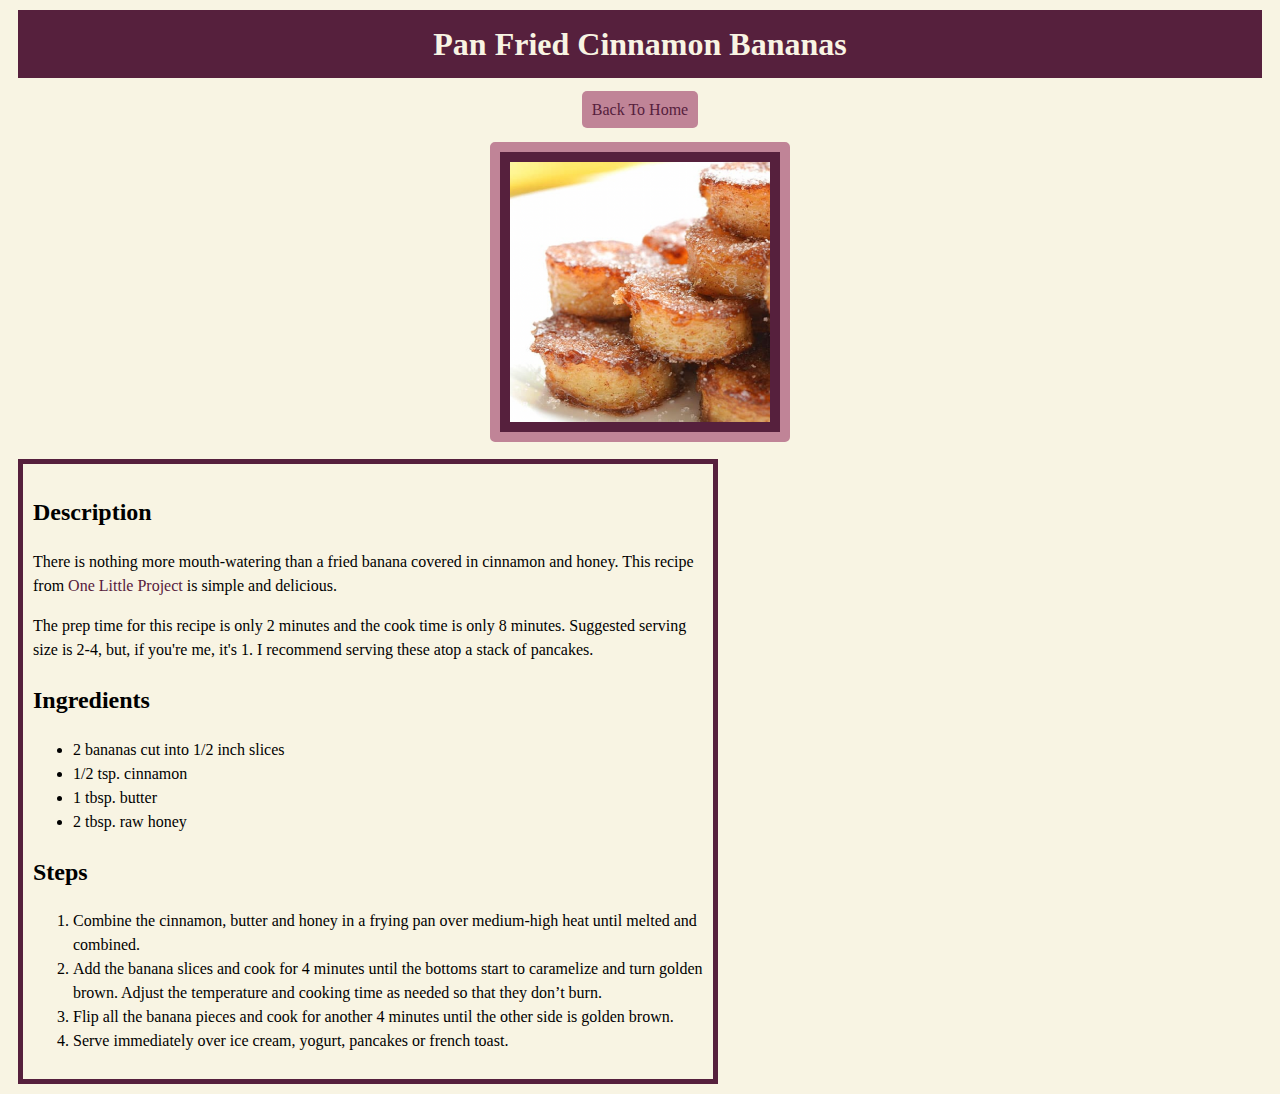
<file: recipes/bananas.html>
<!DOCTYPE html>
<html lang="en">
    <head>
        <meta charset="UTF-8">
        <title>Cinnamon Bananas</title>
        <link rel="stylesheet" href="../styles.css">

    </head>

    <body>
        <h1>Pan Fried Cinnamon Bananas</h1>
        
        <div class="return-home-button">
            <a class="return-home-link" href="../index.html">Back To Home</a><br>
        </div>
        
        <div class="image-container">
            <img class="recipe-image" src="../images/Screen Shot 2025-04-14 at 9.35.45 AM.png" height="300px" width="300px" alt="An image of a stack of pan fried banana slices">
        </div>

        <div class="recipe-container">
            <h2>Description</h2>
            <p>There is nothing more mouth-watering than a fried banana covered in cinnamon and honey. This recipe from <a href="https://onelittleproject.com/pan-fried-cinnamon-bananas/" target="_blank" rel="noopener noreferrer">One Little Project</a> is simple and delicious.</p>
            <p>The prep time for this recipe is only 2 minutes and the cook time is only 8 minutes. Suggested serving size is 2-4, but, if you're me, it's 1. I recommend serving these atop a stack of pancakes.</p>

            
            <h2>Ingredients</h2>
            <div class="ingredients">
                    <ul>
                        <li>2 bananas cut into 1/2 inch slices</li>
                        <li>1/2 tsp. cinnamon</li>
                        <li>1 tbsp. butter</li>
                        <li>2 tbsp. raw honey</li>
                    </ul>
            </div>
            
            <h2>Steps</h2>
                <div class="steps">
                    <ol>
                        <li>Combine the cinnamon, butter and honey in a frying pan over medium-high heat until melted and combined.</li>
                        <li>Add the banana slices and cook for 4 minutes until the bottoms start to caramelize and turn golden brown. Adjust the temperature and cooking time as needed so that they don’t burn.</li>
                        <li>Flip all the banana pieces and cook for another 4 minutes until the other side is golden brown.</li>
                        <li>Serve immediately over ice cream, yogurt, pancakes or french toast.</li>
                    </ol>
                </div>
        </div>

    </body>
</file>
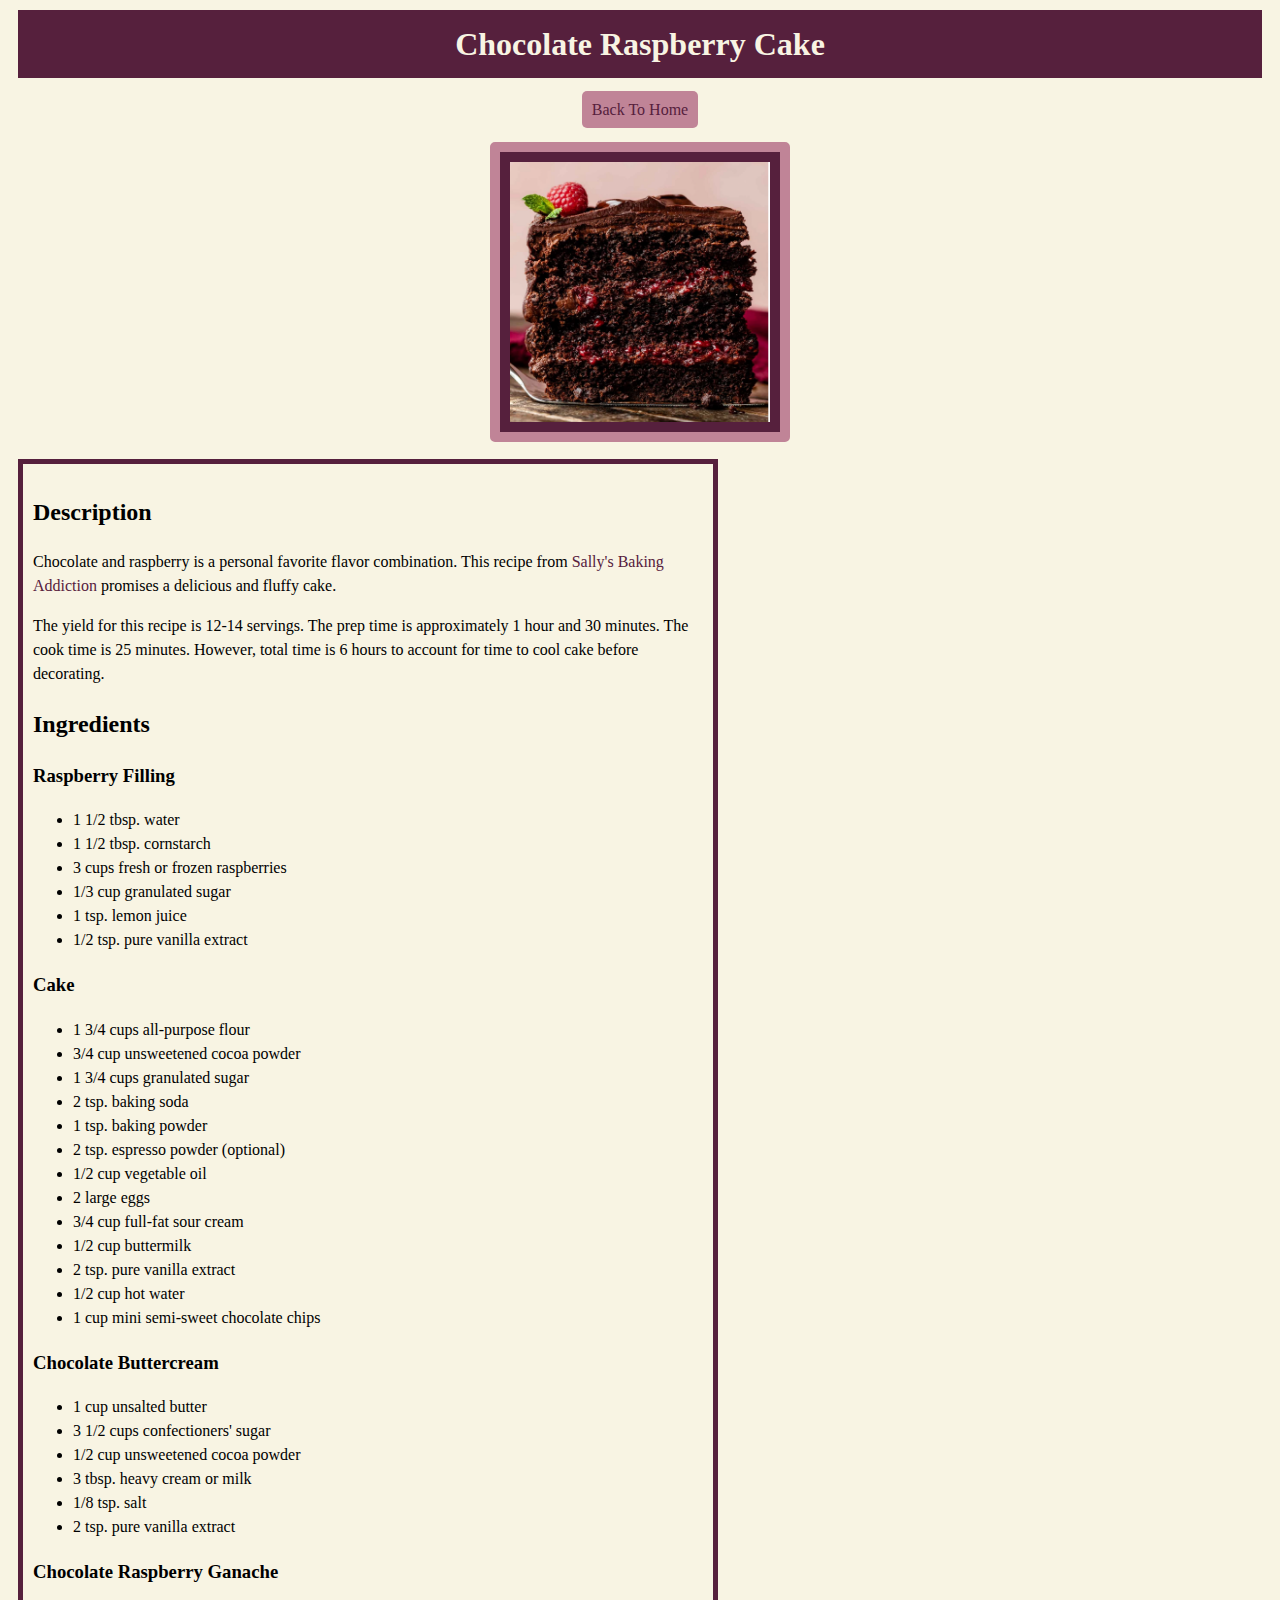
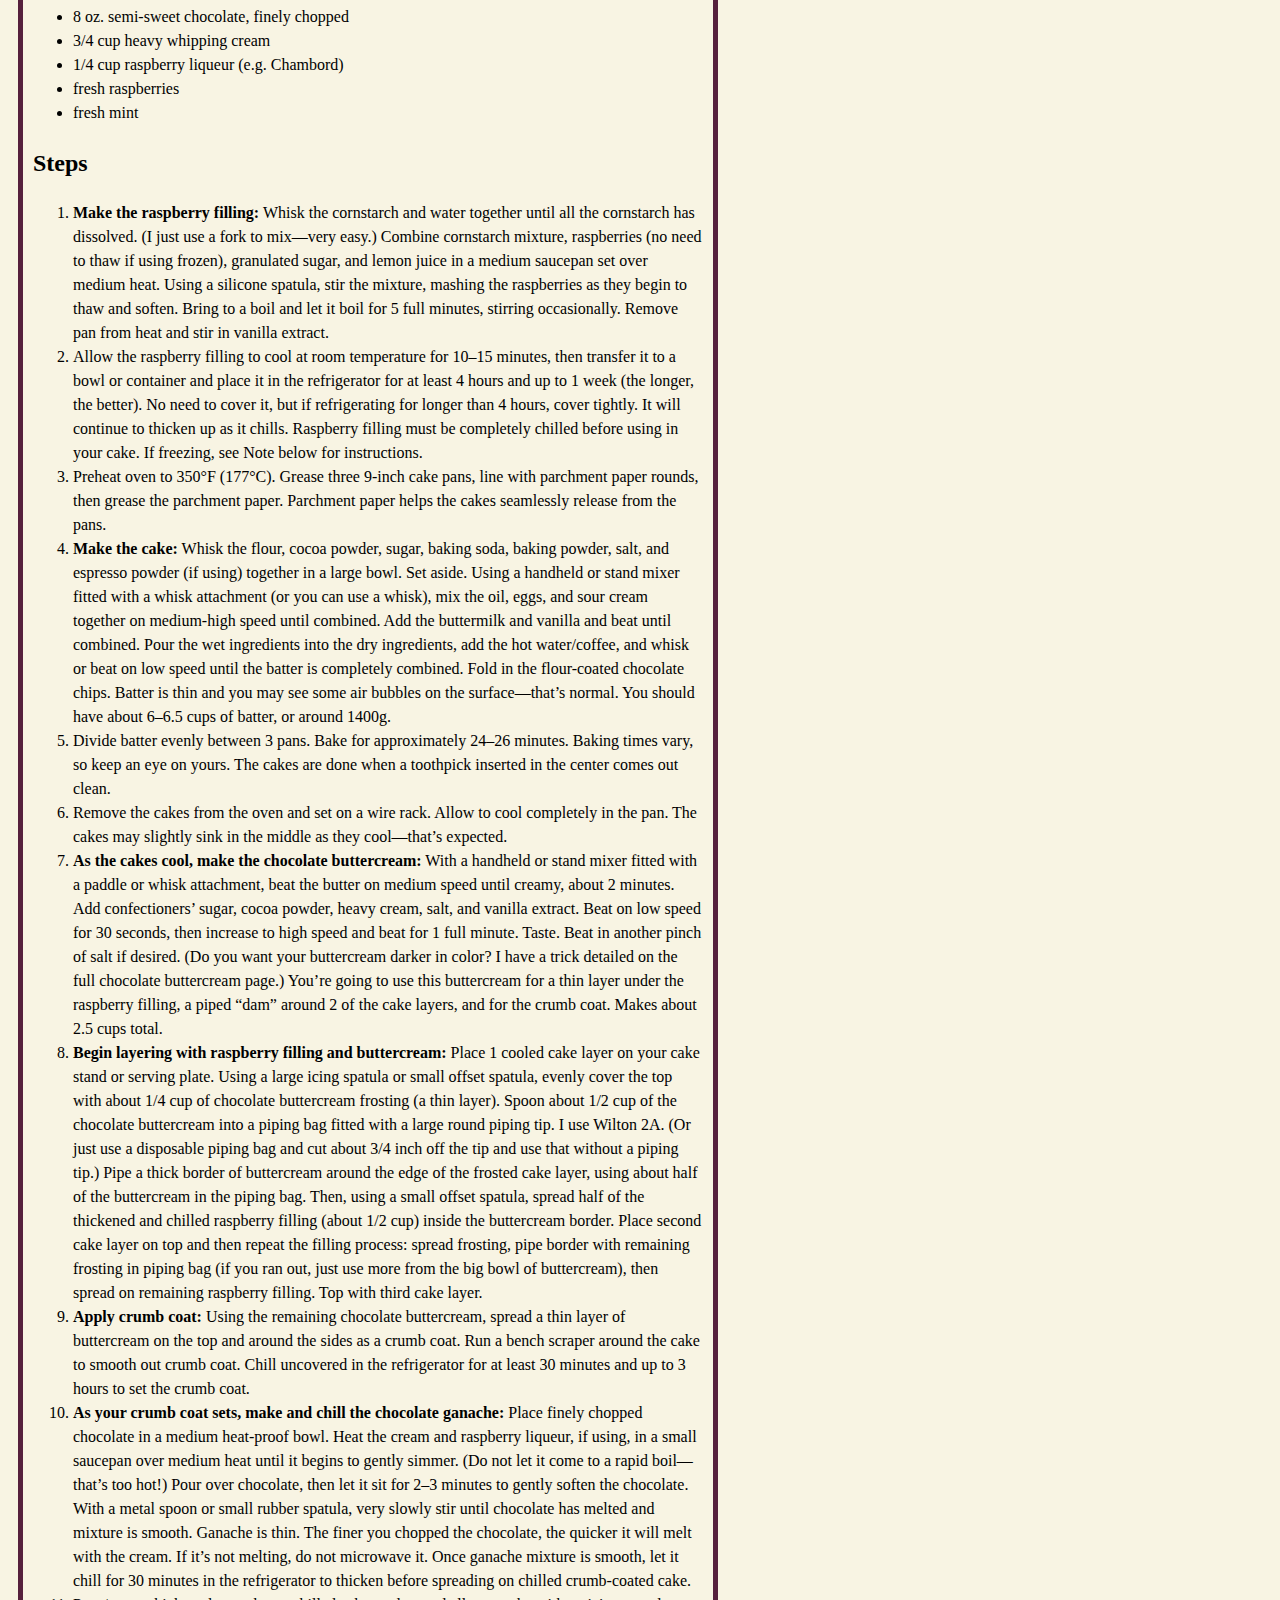
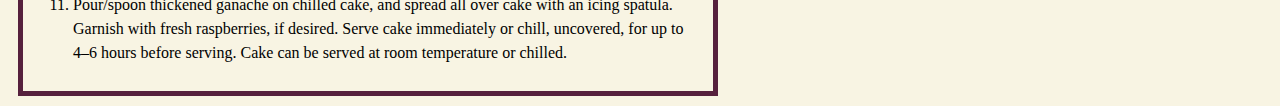
<file: recipes/cake.html>
<!DOCTYPE html>
<html lang="en">
    <head>
        <meta charset="UTF-8">
        <link rel="stylesheet" href="../styles.css">
        <title>Chocolate Raspberry Cake</title>
    </head>

    <body>
        <h1>Chocolate Raspberry Cake</h1>
        <div class="return-home-button">
            <a class="return-home-link" href="../index.html">Back To Home</a><br>
        </div>
        
        <div class="image-container">
            <img src="../images/Screen Shot 2025-04-14 at 8.11.25 AM.png" height="300px" width="300px" alt="An image of chocolate raspeberry cake slice">
        </div>
        
        <div class="recipe-container">
            <h2>Description</h2>
            <p>Chocolate and raspberry is a personal favorite flavor combination. This recipe from <a href="https://www.sallysbakingaddiction.com" target="_blank" rel="noopener noreferrer">Sally's Baking Addiction</a> promises a delicious and fluffy cake.</p>
            <p>The yield for this recipe is 12-14 servings. The prep time is approximately 1 hour and 30 minutes. The cook time is 25 minutes. However, total time is 6 hours to account for time to cool cake before decorating.</p>

            <h2>Ingredients</h2>
                <h3>Raspberry Filling</h3>
                    <ul>
                        <li>1 1/2 tbsp. water</li>
                        <li>1 1/2 tbsp. cornstarch</li>
                        <li>3 cups fresh or frozen raspberries</li>
                        <li>1/3 cup granulated sugar</li>
                        <li>1 tsp. lemon juice</li>
                        <li>1/2 tsp. pure vanilla extract</li>
                    </ul>
                <h3>Cake</h3>    
                    <ul>
                        <li>1 3/4 cups all-purpose flour</li>
                        <li>3/4 cup unsweetened cocoa powder</li>
                        <li>1 3/4 cups granulated sugar</li>
                        <li>2 tsp. baking soda</li>
                        <li>1 tsp. baking powder</li>
                        <li>2 tsp. espresso powder (optional)</li>
                        <li>1/2 cup vegetable oil</li>
                        <li>2 large eggs</li>
                        <li>3/4 cup full-fat sour cream</li>
                        <li>1/2 cup buttermilk</li>
                        <li>2 tsp. pure vanilla extract</li>
                        <li>1/2 cup hot water</li>
                        <li>1 cup mini semi-sweet chocolate chips</li>
                    </ul>
                <h3>Chocolate Buttercream</h3>
                    <ul>
                        <li>1 cup unsalted butter</li>
                        <li>3 1/2 cups confectioners' sugar</li>
                        <li>1/2 cup unsweetened cocoa powder</li>
                        <li>3 tbsp. heavy cream or milk</li>
                        <li>1/8 tsp. salt</li>
                        <li>2 tsp. pure vanilla extract</li>
                    </ul>
                <h3>Chocolate Raspberry Ganache</h3>
                    <ul>
                        <li>8 oz. semi-sweet chocolate, finely chopped</li>
                        <li>3/4 cup heavy whipping cream</li>
                        <li>1/4 cup raspberry liqueur (e.g. Chambord)</li>
                        <li>fresh raspberries</li>
                        <li>fresh mint</li>
                    </ul>
            
            <h2>Steps</h2>
                <ol>
                    <li><strong>Make the raspberry filling:</strong> Whisk the cornstarch and water together until all the cornstarch has dissolved. (I just use a fork to mix—very easy.) Combine cornstarch mixture, raspberries (no need to thaw if using frozen), granulated sugar, and lemon juice in a medium saucepan set over medium heat. Using a silicone spatula, stir the mixture, mashing the raspberries as they begin to thaw and soften. Bring to a boil and let it boil for 5 full minutes, stirring occasionally. Remove pan from heat and stir in vanilla extract.</li>
                    <li>Allow the raspberry filling to cool at room temperature for 10–15 minutes, then transfer it to a bowl or container and place it in the refrigerator for at least 4 hours and up to 1 week (the longer, the better). No need to cover it, but if refrigerating for longer than 4 hours, cover tightly. It will continue to thicken up as it chills. Raspberry filling must be completely chilled before using in your cake. If freezing, see Note below for instructions.</li>
                    <li>Preheat oven to 350°F (177°C). Grease three 9-inch cake pans, line with parchment paper rounds, then grease the parchment paper. Parchment paper helps the cakes seamlessly release from the pans.</li>
                    <li><strong>Make the cake:</strong> Whisk the flour, cocoa powder, sugar, baking soda, baking powder, salt, and espresso powder (if using) together in a large bowl. Set aside. Using a handheld or stand mixer fitted with a whisk attachment (or you can use a whisk), mix the oil, eggs, and sour cream together on medium-high speed until combined. Add the buttermilk and vanilla and beat until combined. Pour the wet ingredients into the dry ingredients, add the hot water/coffee, and whisk or beat on low speed until the batter is completely combined. Fold in the flour-coated chocolate chips. Batter is thin and you may see some air bubbles on the surface—that’s normal. You should have about 6–6.5 cups of batter, or around 1400g. </li>
                    <li>Divide batter evenly between 3 pans. Bake for approximately 24–26 minutes. Baking times vary, so keep an eye on yours. The cakes are done when a toothpick inserted in the center comes out clean.</li>
                    <li>Remove the cakes from the oven and set on a wire rack. Allow to cool completely in the pan. The cakes may slightly sink in the middle as they cool—that’s expected.</li>
                    <li><strong>As the cakes cool, make the chocolate buttercream:</strong> With a handheld or stand mixer fitted with a paddle or whisk attachment, beat the butter on medium speed until creamy, about 2 minutes. Add confectioners’ sugar, cocoa powder, heavy cream, salt, and vanilla extract. Beat on low speed for 30 seconds, then increase to high speed and beat for 1 full minute. Taste. Beat in another pinch of salt if desired. (Do you want your buttercream darker in color? I have a trick detailed on the full chocolate buttercream page.) You’re going to use this buttercream for a thin layer under the raspberry filling, a piped “dam” around 2 of the cake layers, and for the crumb coat. Makes about 2.5 cups total.</li>
                    <li><strong>Begin layering with raspberry filling and buttercream:</strong> Place 1 cooled cake layer on your cake stand or serving plate. Using a large icing spatula or small offset spatula, evenly cover the top with about 1/4 cup of chocolate buttercream frosting (a thin layer). Spoon about 1/2 cup of the chocolate buttercream into a piping bag fitted with a large round piping tip. I use Wilton 2A. (Or just use a disposable piping bag and cut about 3/4 inch off the tip and use that without a piping tip.) Pipe a thick border of buttercream around the edge of the frosted cake layer, using about half of the buttercream in the piping bag. Then, using a small offset spatula, spread half of the thickened and chilled raspberry filling (about 1/2 cup) inside the buttercream border. Place second cake layer on top and then repeat the filling process: spread frosting, pipe border with remaining frosting in piping bag (if you ran out, just use more from the big bowl of buttercream), then spread on remaining raspberry filling. Top with third cake layer.</li>
                    <li><strong>Apply crumb coat:</strong> Using the remaining chocolate buttercream, spread a thin layer of buttercream on the top and around the sides as a crumb coat. Run a bench scraper around the cake to smooth out crumb coat. Chill uncovered in the refrigerator for at least 30 minutes and up to 3 hours to set the crumb coat.</li>
                    <li><strong>As your crumb coat sets, make and chill the chocolate ganache:</strong> Place finely chopped chocolate in a medium heat-proof bowl. Heat the cream and raspberry liqueur, if using, in a small saucepan over medium heat until it begins to gently simmer. (Do not let it come to a rapid boil—that’s too hot!) Pour over chocolate, then let it sit for 2–3 minutes to gently soften the chocolate. With a metal spoon or small rubber spatula, very slowly stir until chocolate has melted and mixture is smooth. Ganache is thin. The finer you chopped the chocolate, the quicker it will melt with the cream. If it’s not melting, do not microwave it. Once ganache mixture is smooth, let it chill for 30 minutes in the refrigerator to thicken before spreading on chilled crumb-coated cake.</li>
                    <li>Pour/spoon thickened ganache on chilled cake, and spread all over cake with an icing spatula. Garnish with fresh raspberries, if desired. Serve cake immediately or chill, uncovered, for up to 4–6 hours before serving. Cake can be served at room temperature or chilled.</li>
                </ol>
        </div>
    </body>
</html>
</file>
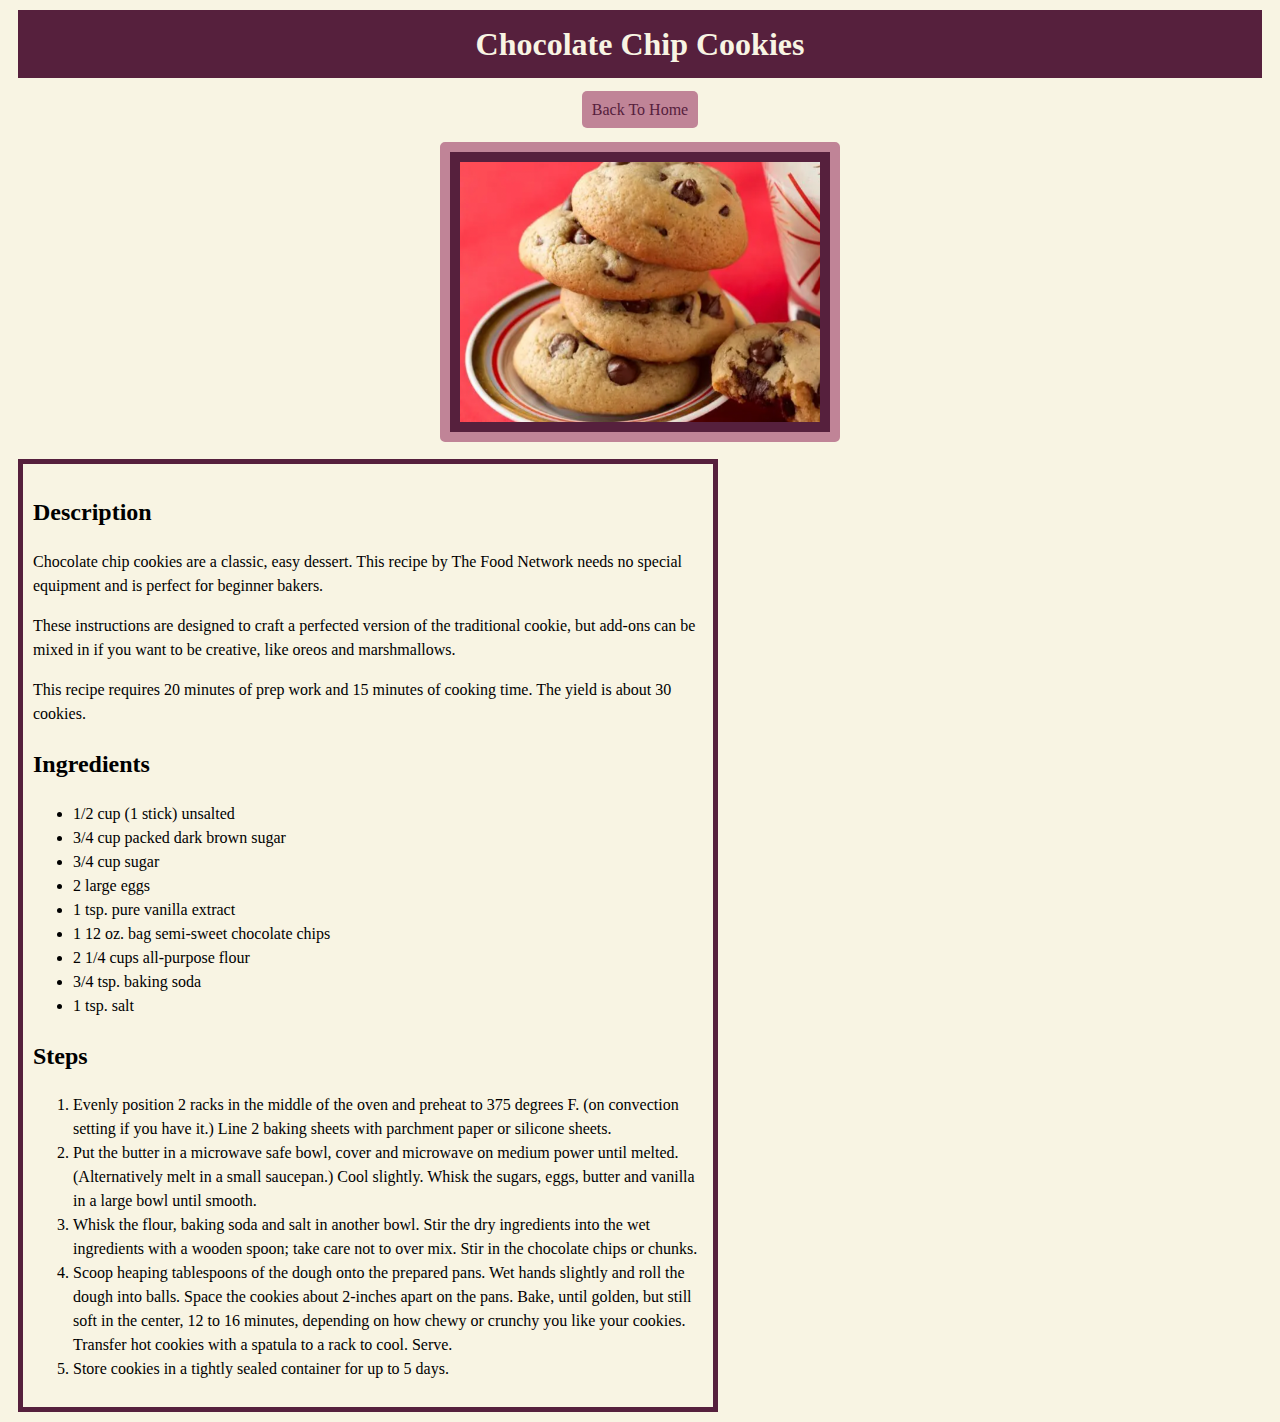
<file: recipes/cookies.html>
<!DOCTYPE html>
<html lang="en">
    <head>
        <meta charset="UTF-8">
        <link rel="stylesheet" href="../styles.css">
        <title>Chocolate Chip Cookies</title>
    </head>

    <body>
        <h1>Chocolate Chip Cookies</h1>
        <div class="return-home-button">
            <a class="return-home-link" href="../index.html">Back To Home</a><br>
        </div>

        <div class="image-container">
            <img src="../images/Screen Shot 2025-04-14 at 9.05.02 AM.png" width="400" height="300" alt="Chocolate chip cookies on a plate">
        </div>

        <div class="recipe-container">
            <h2>Description</h2>
                <p>Chocolate chip cookies are a classic, easy dessert. This recipe by The Food Network needs no special equipment and is perfect for beginner bakers.</p>
                <p>These instructions are designed to craft a perfected version of the traditional cookie, but add-ons can be mixed in if you want to be creative, like oreos and marshmallows.</p>
                <p>This recipe requires 20 minutes of prep work and 15 minutes of cooking time. The yield is about 30 cookies.</p>

            <h2>Ingredients</h2>
                <ul>
                    <li>1/2 cup (1 stick) unsalted</li>
                    <li>3/4 cup packed dark brown sugar</li>
                    <li>3/4 cup sugar</li>
                    <li>2 large eggs</li>
                    <li>1 tsp. pure vanilla extract</li>
                    <li>1 12 oz. bag semi-sweet chocolate chips</li>
                    <li>2 1/4 cups all-purpose flour</li>
                    <li>3/4 tsp. baking soda</li>
                    <li>1 tsp. salt</li>
                </ul>

            <h2>Steps</h2>
                <ol>
                    <li>Evenly position 2 racks in the middle of the oven and preheat to 375 degrees F. (on convection setting if you have it.) Line 2 baking sheets with parchment paper or silicone sheets.</li>
                    <li>Put the butter in a microwave safe bowl, cover and microwave on medium power until melted. (Alternatively melt in a small saucepan.) Cool slightly. Whisk the sugars, eggs, butter and vanilla in a large bowl until smooth.</li>
                    <li>Whisk the flour, baking soda and salt in another bowl. Stir the dry ingredients into the wet ingredients with a wooden spoon; take care not to over mix. Stir in the chocolate chips or chunks. </li>
                    <li>Scoop heaping tablespoons of the dough onto the prepared pans. Wet hands slightly and roll the dough into balls. Space the cookies about 2-inches apart on the pans. Bake, until golden, but still soft in the center, 12 to 16 minutes, depending on how chewy or crunchy you like your cookies. Transfer hot cookies with a spatula to a rack to cool. Serve.</li>
                    <li>Store cookies in a tightly sealed container for up to 5 days.</li>
                </ol>
        </div>
    </body>
</file>
<file: styles.css>
/* Universal Styling */

* {
    font-family: Georgia, 'Times New Roman', Times, serif;
    background-color: #F8F4E3;
    box-sizing: border-box;
    line-height: 1.5; 
}

h1 {
    text-align: center;
    color: #F8F4E3;
    background-color: #56203D;
    border-color: #9b7984;
    padding: 10px;
    margin: 10px;
}

a {
    color: #56203D;
    text-decoration: none;
}

img {
    border: 10px solid #C08497;
    border-radius: 5px;
    background-color: #56203D;
    padding: 10px;
}

.image-container {
    text-align: center;
    margin-top: 10px;
}

/* Home Page Styling */

.header {
    display: flex;
    align-items: center;
    gap: 10px;
    justify-content: center;
    background-color: #56203D;
}


.home-button-links {
    color: #56203D;
    text-align: center;
    text-decoration: none;
    background-color: #C08497;
    border-color: #56203D;
    border-radius: 5px;
    padding: 10px;
    margin: 8px;
    transition: 0.5s ease;
}

.home-button-links:hover {
    background-color: #56203D;
    color:#F8F4E3; 
}

.home-buttons {
    text-align: center;
    margin: 18px;
}

/* Recipe Pages */

.recipe-container {
    border: 5px solid #56203D;
    padding: 10px;
    margin: 10px;
    width: 700px;
}

.return-home-button {
    text-align: center;
    margin: 20px;
}

.return-home-link {
    color: #56203D;
    text-align: center;
    text-decoration: none;
    background-color: #C08497;
    border-color: #56203D;
    border-radius: 5px;
    padding: 10px;
    margin: 8px;
    transition: 0.5s ease;
}

.return-home-link:hover {
    background-color: #56203D;
    color:#F8F4E3; 
}
</file>
